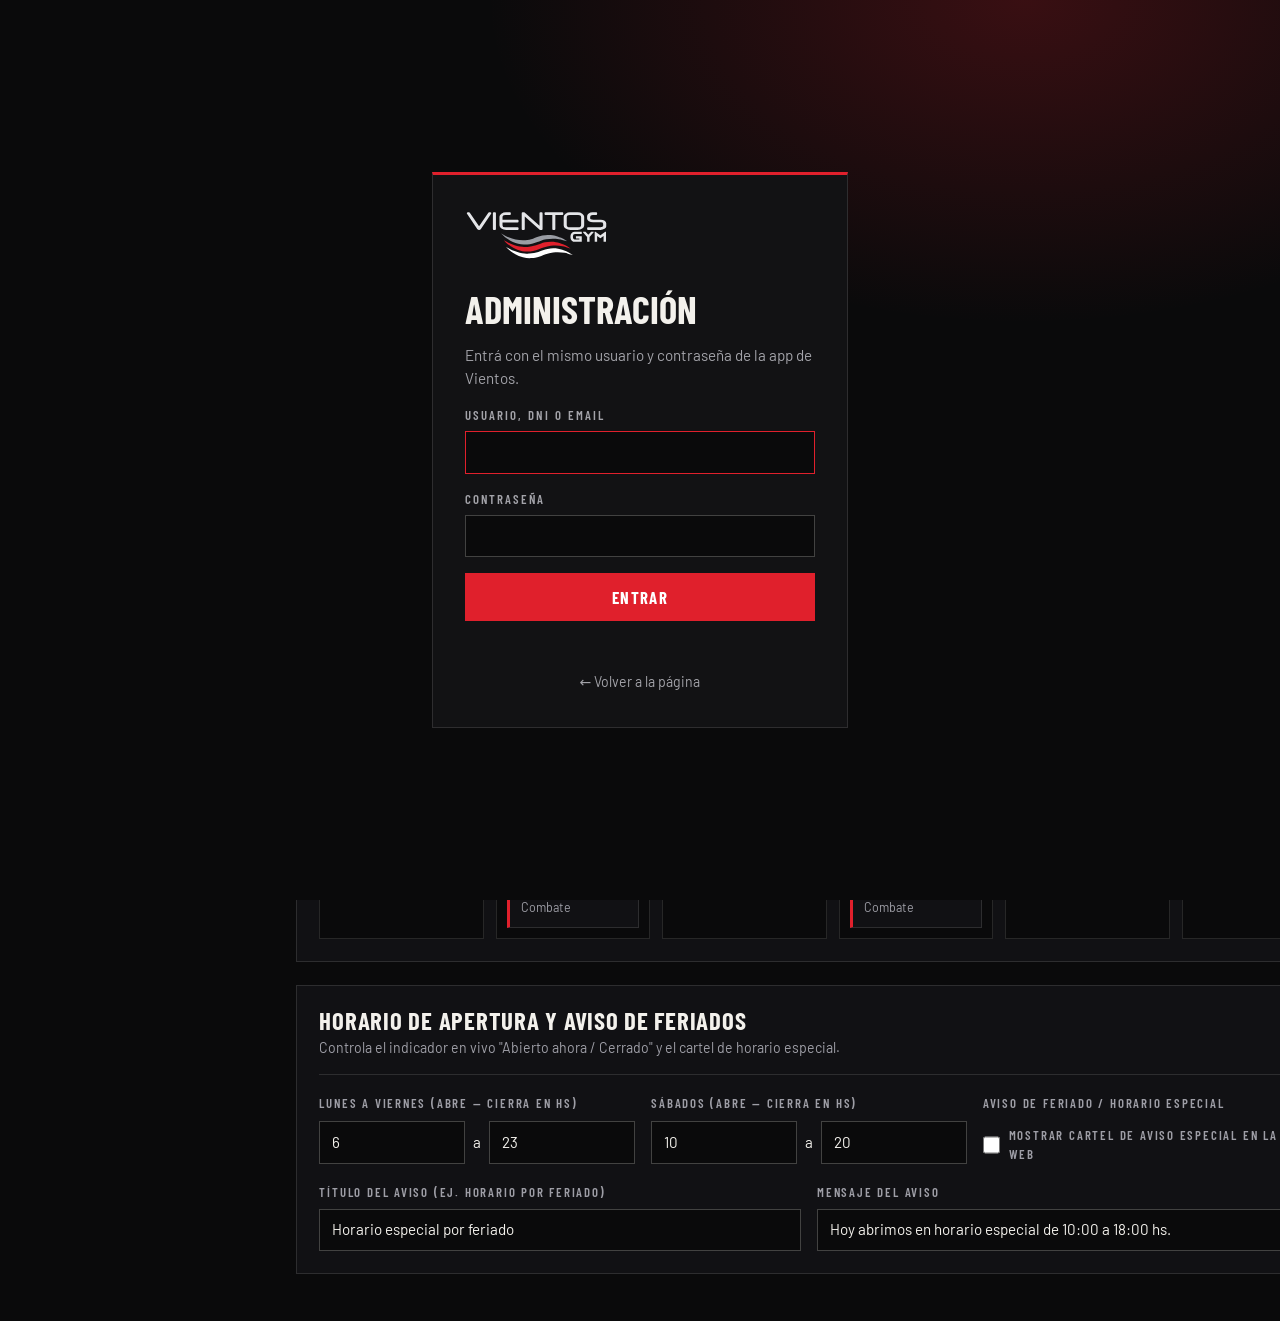
<file: admin.html>
<!doctype html>
<html lang="es-AR">
<head>
<meta charset="utf-8">
<meta name="viewport" content="width=device-width, initial-scale=1">
<title>Administración · Vientos GYM</title>
<meta name="robots" content="noindex, nofollow">
<link rel="icon" href="img/favicon.svg" type="image/svg+xml">
<link rel="stylesheet" href="css/admin.css?v=4">
</head>
<body>

<svg class="sprite" aria-hidden="true" focusable="false">
  <defs>
    <symbol id="logo-vientos" viewBox="0 0 744 258">
      <path style="fill:var(--lg-white,#fff)" fill-rule="evenodd" d="M211.8 191.2C216.1 195.91 220.51 200.48 225.32 204.68C232.18 210.67 239.64 215.94 247.25 220.94C263.17 231.39 280.62 239.81 299.14 244.43C314.21 248.19 329.21 249.45 344.7 248.44C350.71 248.05 356.7 247.35 362.62 246.21C373.09 244.19 384.4 240.74 394.44 237.11C401.83 234.44 409.08 231.42 416.51 228.86C429.01 224.54 441.86 221.1 455.02 219.53C474.16 217.26 496.06 217.51 514.98 221.27C520.71 222.41 526.4 223.81 532.01 225.47C536.72 226.85 541.36 228.44 546.03 229.93C549.59 231.07 553.17 232.12 556.76 233.16C552.74 230.13 548.69 227.16 544.39 224.55C537.63 220.45 530.44 217.05 523.24 213.8C509.79 207.75 495.69 202.95 481.14 200.4C463.74 197.34 444.22 197.65 426.91 201.11C418.7 202.75 410.62 205.06 402.74 207.88C394.85 210.7 387.16 214.04 379.18 216.61C364.71 221.28 349.64 224.12 334.48 225.17C325.57 225.79 316.66 225.45 307.77 224.6C299.19 223.78 290.63 222.58 282.23 220.61C271.92 218.2 261.88 214.73 252.1 210.72C246.74 208.52 241.45 206.14 236.27 203.56C231.53 201.19 226.89 198.63 222.17 196.21C218.76 194.46 215.29 192.81 211.8 191.2Z"/>
      <path style="fill:var(--lg-red,#e0202c)" fill-rule="evenodd" d="M200.2 156.8C203.55 160.71 206.98 164.53 210.77 168.02C218.05 174.73 226.18 180.46 234.42 185.92C245.8 193.46 257.69 200.2 270.49 205.05C296.31 214.84 324.29 217.02 351.38 211.82C361.54 209.87 371.53 206.92 381.26 203.44C389.35 200.55 397.27 197.22 405.4 194.44C417.79 190.22 430.47 187.01 443.48 185.4C463.03 182.98 485.59 183.31 504.9 187.32C510.04 188.38 515.13 189.68 520.16 191.19C524.92 192.62 529.6 194.27 534.32 195.82C537.93 197 541.56 198.09 545.2 199.15C542.62 197.14 540.02 195.15 537.31 193.31C531.31 189.24 524.86 185.81 518.39 182.54C514.36 180.49 510.26 178.56 506.09 176.83C495.09 172.27 481.54 168.15 469.81 166.16C451.83 163.1 431.42 163.48 413.58 167.18C405.71 168.82 397.96 171.06 390.41 173.81C382.6 176.66 375 180.02 367.08 182.59C353.01 187.15 338.34 189.83 323.59 190.91C314.11 191.61 304.63 191.23 295.18 190.3C275.59 188.36 260.82 184.75 242.56 177.37C236.32 174.85 230.18 172.09 224.18 169.07C219.5 166.71 214.92 164.17 210.27 161.75C206.95 160.03 203.58 158.4 200.2 156.8Z"/>
      <path style="fill:var(--lg-black,#9a9da4)" fill-rule="evenodd" d="M186.5 121.8C192.18 127.34 197.96 132.76 204.09 137.8C209.49 142.24 215.14 146.35 220.95 150.24C237.8 161.51 255.52 170.23 275.35 174.89C284.44 177.03 293.75 178.24 303.09 178.56C323.41 179.25 339.38 176.62 358.72 170.62C363.8 169.03 368.83 167.28 373.81 165.38C379.98 163.04 386.08 160.54 392.31 158.4C400.96 155.42 409.86 153.15 418.84 151.45C432.57 148.86 446.64 147.56 460.61 148.11C466.04 148.33 471.44 148.84 476.83 149.48C482.63 150.18 488.42 151.02 494.14 152.25C502.54 154.05 510.66 156.77 518.82 159.44C522.58 160.67 526.36 161.85 530.15 163.01C526.25 160.22 522.33 157.48 518.23 154.99C511.31 150.79 504.04 147.14 496.63 143.89C490.54 141.22 484.3 138.89 477.96 136.86C461.24 131.51 445.66 129.04 428.1 129.19C418.45 129.27 408.81 130.21 399.36 132.2C390.3 134.1 381.48 136.94 372.82 140.17C365.65 142.85 358.61 145.87 351.35 148.28C338.82 152.43 325.66 155.03 312.5 155.99C281.61 158.24 253.3 152.46 224.81 140.69C219.71 138.58 214.67 136.31 209.73 133.83C205.22 131.57 200.8 129.13 196.34 126.78C193.09 125.07 189.8 123.42 186.5 121.8Z"/>
      <path style="fill:var(--lg-txt,#e4e5e8)" fill-rule="evenodd" d="M14.43 12L20.94 12A4.6 4.6 0 0 1 24.75 14.02L72.6 84.6L120.45 14.02A4.6 4.6 0 0 1 124.26 12L130.77 12A5 5 0 0 1 134.9 19.81L82.02 97.81A11.38 11.38 0 0 1 63.18 97.81L10.3 19.81A5 5 0 0 1 14.43 12ZM148.6 12L155.2 12A4.6 4.6 0 0 1 159.8 16.6L159.8 98.2A4.6 4.6 0 0 1 155.2 102.8L148.6 102.8A4.6 4.6 0 0 1 144 98.2L144 16.6A4.6 4.6 0 0 1 148.6 12ZM212 12L232.2 12A4.6 4.6 0 0 1 236.8 16.6L236.8 21.2A4.6 4.6 0 0 1 232.2 25.8L206.3 25.8A12.5 9.2 0 0 0 193.8 35L193.8 51L271.6 51A5.2 5.2 0 0 1 276.8 56.2L276.8 59.6A5.2 5.2 0 0 1 271.6 64.8L193.8 64.8L193.8 79.5A13 9.5 0 0 0 206.8 89L271.6 89A5.2 5.2 0 0 1 276.8 94.2L276.8 97.6A5.2 5.2 0 0 1 271.6 102.8L212.5 102.8A34.5 23.5 0 0 1 178 79.3L178 35A34 23 0 0 1 212 12ZM297.6 12L305.16 12A4.6 4.6 0 0 1 308.2 13.15L385 80.9L385 16.6A4.6 4.6 0 0 1 389.6 12L396.2 12A4.6 4.6 0 0 1 400.8 16.6L400.8 98.2A4.6 4.6 0 0 1 396.2 102.8L388.94 102.8A4.6 4.6 0 0 1 385.9 101.65L308.8 33.6L308.8 98.2A4.6 4.6 0 0 1 304.2 102.8L297.6 102.8A4.6 4.6 0 0 1 293 98.2L293 16.6A4.6 4.6 0 0 1 297.6 12ZM415.6 12L503.2 12A4.6 4.6 0 0 1 507.8 16.6L507.8 21.2A4.6 4.6 0 0 1 503.2 25.8L466.8 25.8L466.8 98.2A4.6 4.6 0 0 1 462.2 102.8L455.6 102.8A4.6 4.6 0 0 1 451 98.2L451 25.8L415.6 25.8A4.6 4.6 0 0 1 411 21.2L411 16.6A4.6 4.6 0 0 1 415.6 12ZM544 12L581.8 12A34 23 0 0 1 615.8 35L615.8 79.8A34 23 0 0 1 581.8 102.8L544 102.8A34 23 0 0 1 510 79.8L510 35A34 23 0 0 1 544 12ZM540.8 25.8L585 25.8A15 12 0 0 1 600 37.8L600 77A15 12 0 0 1 585 89L540.8 89A15 12 0 0 1 525.8 77L525.8 37.8A15 12 0 0 1 540.8 25.8ZM682.8 16.6L682.8 21.2A4.6 4.6 0 0 1 678.2 25.8L659.8 25.8A13 8.5 0 0 0 646.8 34.3L646.8 42.5A16 7.5 0 0 0 662.8 50L701.8 50A28 19 0 0 1 729.8 69L729.8 84.8A30 18 0 0 1 699.8 102.8L635.6 102.8A4.6 4.6 0 0 1 631 98.2L631 93.6A4.6 4.6 0 0 1 635.6 89L700 89A14 7.5 0 0 0 714 81.5L714 71.3A12 7.5 0 0 0 702 63.8L662 63.8A31 18 0 0 1 631 45.8L631 31A28 19 0 0 1 659 12L678.2 12A4.6 4.6 0 0 1 682.8 16.6ZM602.2 112.8L567 112.8A22 22 0 0 0 545 134.8L545 143.1A23.5 21.5 0 0 0 568.5 164.6L602.2 164.6A1.2 1.2 0 0 0 603.4 163.4L603.4 136.5A1.2 1.2 0 0 0 602.2 135.3L574.4 135.3A1.2 1.2 0 0 0 573.2 136.5L573.2 145.7A1.2 1.2 0 0 0 574.4 146.9L591 146.9L591 153L571.8 153A14 12.5 0 0 1 557.8 140.5L557.8 134A10.5 9.5 0 0 1 568.3 124.5L602.2 124.5A1.2 1.2 0 0 0 603.4 123.3L603.4 114A1.2 1.2 0 0 0 602.2 112.8ZM610.63 112.8L623.05 112.8A1.2 1.2 0 0 1 623.96 113.21L637.3 128.55L650.64 113.21A1.2 1.2 0 0 1 651.55 112.8L663.97 112.8A1.2 1.2 0 0 1 664.87 114.79L643.6 139.25L643.6 163.4A1.2 1.2 0 0 1 642.4 164.6L632.2 164.6A1.2 1.2 0 0 1 631 163.4L631 139.25L609.73 114.79A1.2 1.2 0 0 1 610.63 112.8ZM671.4 112.8L673.11 112.8A1.2 1.2 0 0 1 673.81 113.02L698.88 130.97A0.8 0.8 0 0 0 699.82 130.97L724.89 113.02A1.2 1.2 0 0 1 725.59 112.8L727.3 112.8A1.2 1.2 0 0 1 728.5 114L728.5 163.4A1.2 1.2 0 0 1 727.3 164.6L717.2 164.6A1.2 1.2 0 0 1 716 163.4L716 134.35L699.35 146.2L682.8 134.35L682.8 163.4A1.2 1.2 0 0 1 681.6 164.6L671.4 164.6A1.2 1.2 0 0 1 670.2 163.4L670.2 114A1.2 1.2 0 0 1 671.4 112.8Z"/>
    </symbol>
    <symbol id="i-plus" viewBox="0 0 24 24"><path fill="none" stroke="currentColor" stroke-width="2" stroke-linecap="round" d="M12 5v14M5 12h14"/></symbol>
    <symbol id="i-close" viewBox="0 0 24 24"><path fill="none" stroke="currentColor" stroke-width="2" stroke-linecap="round" d="M6 6l12 12M18 6 6 18"/></symbol>
    <symbol id="i-check" viewBox="0 0 24 24"><path fill="none" stroke="currentColor" stroke-width="2" stroke-linecap="round" stroke-linejoin="round" d="M5 12.5l4.5 4.5L19 7.5"/></symbol>
  </defs>
</svg>

<section class="adm-login" data-login aria-labelledby="login-titulo">
  <form class="adm-login__caja" data-login-form>
    <a href="index.html" class="adm-login__logo" aria-label="Volver a la página">
      <svg viewBox="0 0 744 258"><use href="#logo-vientos"/></svg>
    </a>
    <h1 class="adm-login__titulo" id="login-titulo">Administración</h1>
    <p class="adm-login__sub">Entrá con el mismo usuario y contraseña de la app de Vientos.</p>
    <label class="adm-campo">
      <span>Usuario, DNI o email</span>
      <input class="adm-input" type="text" name="usuario" autocomplete="username" required data-login-usuario>
    </label>
    <label class="adm-campo">
      <span>Contraseña</span>
      <input class="adm-input" type="password" name="clave" autocomplete="current-password" required data-login-clave>
    </label>
    <button type="submit" class="adm-btn adm-btn--red adm-login__entrar" data-login-entrar>Entrar</button>
    <p class="adm-login__error" data-login-error role="alert"></p>
    <a class="adm-login__volver" href="index.html">← Volver a la página</a>
  </form>
</section>

<header class="adm-top">
  <div class="adm-top__izq">
    <a href="index.html" aria-label="Volver al sitio web">
      <svg class="adm-top__logo" viewBox="0 0 744 258"><use href="#logo-vientos"/></svg>
    </a>
    <span class="adm-top__badge">Panel Admin</span>
    <span class="adm-top__usuario" data-usuario-sesion></span>
  </div>
  <div class="adm-top__der">
    <a class="adm-btn" href="index.html" target="_blank" rel="noopener">Ver página web ↗</a>
    <button type="button" class="adm-btn" data-sb-salir>Salir</button>
    <button type="button" class="adm-btn adm-btn--red" data-guardar-todo>
      <svg class="ico"><use href="#i-check"/></svg><span>Guardar y publicar</span>
    </button>
  </div>
</header>

<div class="adm-layout">
  <nav class="adm-nav" aria-label="Secciones del administrador" data-adm-tabs>
    <button type="button" class="adm-nav__btn is-active" data-tab="horarios">Horarios y Clases</button>
    <button type="button" class="adm-nav__btn" data-tab="shop">Shop / Productos</button>
    <button type="button" class="adm-nav__btn" data-tab="servicios">Servicios y Planes</button>
    <button type="button" class="adm-nav__btn" data-tab="convenios">Convenios y Contacto</button>
  </nav>

  <main class="adm-main">

    <!-- 1. HORARIOS Y PROGRAMACIÓN SEMANAL -->
    <section class="adm-panel" data-panel="horarios">
      <div class="adm-sec">
        <div class="adm-sec__cab">
          <div>
            <h2 class="adm-sec__titulo">Programación Semanal (Lunes a Sábado)</h2>
            <p class="adm-sec__sub">Agregá, editá o quitá turnos de clases. Se actualizan automáticamente en la grilla interactiva de la web.</p>
          </div>
          <button type="button" class="adm-btn adm-btn--red" data-nueva-clase>
            <svg class="ico"><use href="#i-plus"/></svg><span>Nuevo turno de clase</span>
          </button>
        </div>
        <div class="adm-semana" data-adm-semana></div>
      </div>

      <div class="adm-sec">
        <div class="adm-sec__cab">
          <div>
            <h2 class="adm-sec__titulo">Horario de Apertura y Aviso de Feriados</h2>
            <p class="adm-sec__sub">Controla el indicador en vivo "Abierto ahora / Cerrado" y el cartel de horario especial.</p>
          </div>
        </div>
        <div class="adm-grid-3" style="margin-bottom:1.2rem">
          <div class="adm-campo">
            <label>Lunes a viernes (Abre — Cierra en hs)</label>
            <div style="display:flex;gap:.5rem;align-items:center">
              <input type="number" class="adm-input" min="0" max="24" data-hor-lv-abre>
              <span>a</span>
              <input type="number" class="adm-input" min="0" max="24" data-hor-lv-cierra>
            </div>
          </div>
          <div class="adm-campo">
            <label>Sábados (Abre — Cierra en hs)</label>
            <div style="display:flex;gap:.5rem;align-items:center">
              <input type="number" class="adm-input" min="0" max="24" data-hor-sab-abre>
              <span>a</span>
              <input type="number" class="adm-input" min="0" max="24" data-hor-sab-cierra>
            </div>
          </div>
          <div class="adm-campo">
            <label>Aviso de Feriado / Horario Especial</label>
            <label class="adm-check" style="margin-top:.4rem">
              <input type="checkbox" data-aviso-activo>
              <span>Mostrar cartel de aviso especial en la web</span>
            </label>
          </div>
        </div>
        <div class="adm-grid-2">
          <div class="adm-campo">
            <label>Título del aviso (ej. Horario por feriado)</label>
            <input type="text" class="adm-input" data-aviso-titulo placeholder="Horario especial por feriado">
          </div>
          <div class="adm-campo">
            <label>Mensaje del aviso</label>
            <input type="text" class="adm-input" data-aviso-texto placeholder="Hoy abrimos de 10:00 a 16:00 hs.">
          </div>
        </div>
      </div>
    </section>

    <!-- 2. SHOP / PRODUCTOS -->
    <section class="adm-panel" data-panel="shop" hidden>
      <div class="adm-sec">
        <div class="adm-sec__cab">
          <div>
            <h2 class="adm-sec__titulo">Catálogo Vientos Store</h2>
            <p class="adm-sec__sub">Gestioná productos, precios, stock, talles, colores y subí fotos reales o usá las ilustraciones SVG.</p>
          </div>
          <button type="button" class="adm-btn adm-btn--red" data-nuevo-prod>
            <svg class="ico"><use href="#i-plus"/></svg><span>Nuevo producto</span>
          </button>
        </div>
        <div class="adm-prods" data-adm-prods></div>
      </div>
    </section>

    <!-- 3. SERVICIOS Y PLANES -->
    <section class="adm-panel" data-panel="servicios" hidden>
      <div class="adm-sec">
        <div class="adm-sec__cab">
          <div>
            <h2 class="adm-sec__titulo">Planes y Pases</h2>
            <p class="adm-sec__sub">Editá los 3 planes destacados de la sección Planes (nombre, precio o consultar, descripción e ítems).</p>
          </div>
        </div>
        <div class="adm-cards" data-adm-planes></div>
      </div>

      <div class="adm-sec">
        <div class="adm-sec__cab">
          <div>
            <h2 class="adm-sec__titulo">Disciplinas y Servicios</h2>
            <p class="adm-sec__sub">Editá textos, resumen de horarios, profesor asignado o foto de cada disciplina.</p>
          </div>
        </div>
        <div class="adm-cards" data-adm-servicios></div>
      </div>
    </section>

    <!-- 4. CONVENIOS Y CONTACTO -->
    <section class="adm-panel" data-panel="convenios" hidden>
      <div class="adm-sec">
        <div class="adm-sec__cab">
          <div>
            <h2 class="adm-sec__titulo">Empresas y Sindicatos con Convenio</h2>
            <p class="adm-sec__sub">Se muestran en las cintas en movimiento de la sección Convenios.</p>
          </div>
        </div>
        <form data-form-convenio style="display:flex;gap:.6rem;max-width:28rem">
          <input type="text" class="adm-input" data-input-convenio placeholder="Nombre de empresa o gremio..." required>
          <button type="submit" class="adm-btn adm-btn--red">Sumar</button>
        </form>
        <div class="adm-chips" data-adm-convenios></div>
      </div>

      <div class="adm-sec">
        <div class="adm-sec__cab">
          <div>
            <h2 class="adm-sec__titulo">WhatsApp y Enlaces de Contacto</h2>
            <p class="adm-sec__sub">Número al que llegan los pedidos del Shop y las consultas de clases.</p>
          </div>
        </div>
        <div class="adm-grid-2">
          <div class="adm-campo">
            <label>WhatsApp (con código de país, sin + ni espacios)</label>
            <input type="text" class="adm-input" data-cfg-wa placeholder="5492966218045">
          </div>
          <div class="adm-campo">
            <label>Teléfono visible</label>
            <input type="text" class="adm-input" data-cfg-tel placeholder="2966 21-8045">
          </div>
          <div class="adm-campo">
            <label>Link de Instagram</label>
            <input type="url" class="adm-input" data-cfg-ig>
          </div>
        </div>
      </div>
    </section>

  </main>
</div>

<!-- MODAL CREAR / EDITAR TURNO DE CLASE -->
<dialog class="adm-modal" id="modal-clase">
  <form method="dialog" data-form-clase>
    <div class="adm-modal__cab">
      <h3 data-modal-clase-tit>Turno de clase</h3>
      <button type="button" class="adm-btn adm-btn--sm" data-cerrar-modal="modal-clase"><svg class="ico"><use href="#i-close"/></svg></button>
    </div>
    <div class="adm-modal__cuerpo">
      <input type="hidden" data-cl-id>
      <div class="adm-grid-2">
        <div class="adm-campo">
          <label>Disciplina / Servicio</label>
          <select class="adm-select" data-cl-srv required></select>
        </div>
        <div class="adm-campo">
          <label>Horario (HH:MM)</label>
          <input type="time" class="adm-input" data-cl-hora required>
        </div>
      </div>
      <div class="adm-campo">
        <label>Días en que se dicta este turno</label>
        <div class="adm-dias-check" data-cl-dias>
          <button type="button" class="adm-dia-toggle" data-d="1" aria-pressed="false">Lunes</button>
          <button type="button" class="adm-dia-toggle" data-d="2" aria-pressed="false">Martes</button>
          <button type="button" class="adm-dia-toggle" data-d="3" aria-pressed="false">Miércoles</button>
          <button type="button" class="adm-dia-toggle" data-d="4" aria-pressed="false">Jueves</button>
          <button type="button" class="adm-dia-toggle" data-d="5" aria-pressed="false">Viernes</button>
          <button type="button" class="adm-dia-toggle" data-d="6" aria-pressed="false">Sábado</button>
        </div>
      </div>
      <div class="adm-campo">
        <label>Profesor/a o subtítulo</label>
        <input type="text" class="adm-input" data-cl-profe placeholder="Ej. Ezequiel Zanca">
      </div>
    </div>
    <div class="adm-modal__pie">
      <button type="button" class="adm-btn adm-btn--danger" data-cl-borrar style="margin-right:auto" hidden>Eliminar turno</button>
      <button type="button" class="adm-btn" data-cerrar-modal="modal-clase">Cancelar</button>
      <button type="submit" class="adm-btn adm-btn--red">Guardar turno</button>
    </div>
  </form>
</dialog>

<!-- MODAL CREAR / EDITAR PRODUCTO DEL SHOP -->
<dialog class="adm-modal" id="modal-prod">
  <form method="dialog" data-form-prod>
    <div class="adm-modal__cab">
      <h3 data-modal-prod-tit>Producto del Shop</h3>
      <button type="button" class="adm-btn adm-btn--sm" data-cerrar-modal="modal-prod"><svg class="ico"><use href="#i-close"/></svg></button>
    </div>
    <div class="adm-modal__cuerpo">
      <input type="hidden" data-pr-id>
      <div class="adm-grid-2">
        <div class="adm-campo">
          <label>Nombre del producto</label>
          <input type="text" class="adm-input" data-pr-nombre required placeholder="Ej. Remera Oversize">
        </div>
        <div class="adm-campo">
          <label>Categoría</label>
          <select class="adm-select" data-pr-cat>
            <option value="ropa">Ropa</option>
            <option value="suplementos">Suplementos</option>
          </select>
        </div>
      </div>
      <div class="adm-grid-3">
        <div class="adm-campo">
          <label>Precio en $ (vacío = Consultar)</label>
          <input type="number" class="adm-input" data-pr-precio min="0" step="100" placeholder="Ej. 28000">
        </div>
        <div class="adm-campo">
          <label>Estado de Stock</label>
          <select class="adm-select" data-pr-stock>
            <option value="disponible">Disponible</option>
            <option value="ultimas">Últimas unidades</option>
            <option value="agotado">Sin stock</option>
          </select>
        </div>
        <div class="adm-campo">
          <label>Ilustración por defecto</label>
          <select class="adm-select" data-pr-forma>
            <option value="remera">Remera</option>
            <option value="buzo">Buzo Canguro</option>
            <option value="musculosa">Musculosa</option>
            <option value="top">Top Deportivo</option>
            <option value="creatina">Creatina</option>
            <option value="shaker">Shaker</option>
          </select>
        </div>
      </div>
      <div class="adm-campo">
        <label>Descripción corta</label>
        <input type="text" class="adm-input" data-pr-desc required placeholder="Corte amplio con el logo Vientos al frente.">
      </div>
      <div class="adm-grid-2">
        <div class="adm-campo">
          <label>Colores (separados por coma)</label>
          <input type="text" class="adm-input" data-pr-colores placeholder="Negro, Blanco, Rojo">
        </div>
        <div class="adm-campo">
          <label>Talles o Presentaciones (separados por coma)</label>
          <input type="text" class="adm-input" data-pr-talles placeholder="S, M, L, XL o 300 g, 500 g">
        </div>
      </div>
      <div class="adm-campo">
        <label>Foto del producto (opcional · si queda vacío se usa la ilustración SVG)</label>
        <div style="display:flex;gap:.6rem;align-items:center">
          <input type="text" class="adm-input" data-pr-img placeholder="Ruta o URL de imagen, o subí un archivo ->">
          <label class="adm-btn adm-btn--sm" style="flex:none;cursor:pointer">
            <span>Subir foto</span>
            <input type="file" accept="image/*" data-pr-file hidden>
          </label>
          <button type="button" class="adm-btn adm-btn--sm" style="flex:none" data-pr-sin-foto>Quitar foto</button>
        </div>
      </div>
      <label class="adm-check">
        <input type="checkbox" data-pr-nuevo>
        <span>Destacar con etiqueta "NUEVO"</span>
      </label>
    </div>
    <div class="adm-modal__pie">
      <button type="button" class="adm-btn adm-btn--danger" data-pr-borrar style="margin-right:auto" hidden>Eliminar producto</button>
      <button type="button" class="adm-btn" data-cerrar-modal="modal-prod">Cancelar</button>
      <button type="submit" class="adm-btn adm-btn--red">Guardar producto</button>
    </div>
  </form>
</dialog>

<div class="adm-toast" data-toast role="status">Cambios guardados</div>

<script src="js/datos.js?v=12"></script>
<script src="js/admin.js?v=7"></script>
</body>
</html>
</file>
<file: css/admin.css>
/* Vientos GYM · Panel de Administración */
@font-face { font-family: "Barlow"; src: url(../fonts/barlow-400.woff2) format("woff2"); font-weight: 400; font-display: swap; }
@font-face { font-family: "Barlow"; src: url(../fonts/barlow-500.woff2) format("woff2"); font-weight: 500; font-display: swap; }
@font-face { font-family: "Barlow"; src: url(../fonts/barlow-600.woff2) format("woff2"); font-weight: 600; font-display: swap; }
@font-face { font-family: "Barlow"; src: url(../fonts/barlow-700.woff2) format("woff2"); font-weight: 700; font-display: swap; }
@font-face { font-family: "Barlow Condensed"; src: url(../fonts/barlowc-600.woff2) format("woff2"); font-weight: 600; font-display: swap; }
@font-face { font-family: "Barlow Condensed"; src: url(../fonts/barlowc-700.woff2) format("woff2"); font-weight: 700; font-display: swap; }
@font-face { font-family: "Barlow Condensed"; src: url(../fonts/barlowc-700i.woff2) format("woff2"); font-weight: 700; font-style: italic; font-display: swap; }

:root {
  --ink: #0a0a0b;
  --ink-2: #111114;
  --ink-3: #18181c;
  --ink-4: #232329;
  --bone: #f3f1ec;
  --soft: rgba(243, 241, 236, .78);
  --mute: #9e9ea6;
  --dim: #686870;
  --line: rgba(243, 241, 236, .12);
  --line-2: rgba(243, 241, 236, .24);
  --red: #e0202c;
  --red-2: #b8141d;
  --ok: #46d27b;
  --warn: #f0a830;
  --display: "Barlow Condensed", sans-serif;
  --body: "Barlow", system-ui, -apple-system, sans-serif;
}

* { box-sizing: border-box; margin: 0; padding: 0; }
body {
  background: var(--ink);
  color: var(--bone);
  font-family: var(--body);
  font-size: .95rem;
  line-height: 1.5;
  min-height: 100vh;
  -webkit-font-smoothing: antialiased;
}
button, input, select, textarea { font: inherit; color: inherit; }
button { cursor: pointer; background: none; border: 0; }
a { color: inherit; text-decoration: none; }
ul { list-style: none; }

.sprite { position: absolute; width: 0; height: 0; overflow: hidden; }
.ico { width: 1.15em; height: 1.15em; flex: none; }

/* Barra superior */
.adm-top {
  position: sticky;
  top: 0;
  z-index: 50;
  background: rgba(10, 10, 11, .92);
  -webkit-backdrop-filter: blur(12px);
  backdrop-filter: blur(12px);
  border-bottom: 1px solid var(--line);
  padding: .75rem 1.5rem;
  display: flex;
  flex-wrap: wrap;
  align-items: center;
  justify-content: space-between;
  gap: 1rem;
}
.adm-top__izq { display: flex; align-items: center; gap: 1rem; }
.adm-top__logo { width: 6.8rem; height: auto; display: block; }
.adm-top__badge {
  padding: .2rem .6rem;
  background: var(--ink-3);
  border: 1px solid var(--line-2);
  font-family: var(--display);
  font-weight: 700;
  font-size: .78rem;
  letter-spacing: .16em;
  text-transform: uppercase;
  color: var(--bone);
}
.adm-top__estado {
  display: inline-flex;
  align-items: center;
  gap: .45rem;
  font-size: .82rem;
  color: var(--mute);
}
.adm-top__dot { width: .5rem; height: .5rem; border-radius: 50%; background: var(--warn); }
.adm-top__estado.is-cloud .adm-top__dot { background: var(--ok); }
.adm-top__der { display: flex; flex-wrap: wrap; align-items: center; gap: .6rem; }

/* Botones */
.adm-btn {
  height: 2.5rem;
  padding: 0 1rem;
  display: inline-flex;
  align-items: center;
  justify-content: center;
  gap: .45rem;
  font-family: var(--display);
  font-weight: 700;
  font-size: .92rem;
  letter-spacing: .08em;
  text-transform: uppercase;
  border: 1px solid var(--line-2);
  background: var(--ink-3);
  transition: background .2s, border-color .2s, color .2s;
}
.adm-btn:hover { border-color: var(--bone); background: var(--ink-4); }
.adm-btn--red { background: var(--red); border-color: var(--red); color: #fff; }
.adm-btn--red:hover { background: var(--bone); border-color: var(--bone); color: var(--ink); }
.adm-btn--sm { height: 2.1rem; padding: 0 .75rem; font-size: .82rem; }
.adm-btn--danger { color: #ff6b74; border-color: rgba(224, 32, 44, .35); }
.adm-btn--danger:hover { background: var(--red); border-color: var(--red); color: #fff; }

/* Layout principal */
.adm-layout {
  max-width: 1380px;
  margin: 0 auto;
  padding: 1.5rem;
  display: grid;
  gap: 1.5rem;
}
@media (min-width: 980px) {
  .adm-layout {
    grid-template-columns: 15.5rem 1fr;
    align-items: start;
  }
}

/* Navegación lateral */
.adm-nav {
  background: var(--ink-2);
  border: 1px solid var(--line);
  display: flex;
  overflow-x: auto;
}
.adm-nav__btn {
  flex: 1 0 auto;
  padding: .85rem 1rem;
  display: flex;
  align-items: center;
  gap: .65rem;
  font-family: var(--display);
  font-weight: 700;
  font-size: 1rem;
  letter-spacing: .08em;
  text-transform: uppercase;
  color: var(--mute);
  border-bottom: 2px solid transparent;
  transition: color .2s, background .2s, border-color .2s;
  text-align: left;
}
.adm-nav__btn:hover { color: var(--bone); background: rgba(255, 255, 255, .03); }
.adm-nav__btn.is-active {
  color: var(--bone);
  background: var(--ink-3);
  border-bottom-color: var(--red);
}
@media (min-width: 980px) {
  .adm-nav { flex-direction: column; position: sticky; top: 4.8rem; }
  .adm-nav__btn { border-bottom: 1px solid var(--line); border-left: 3px solid transparent; }
  .adm-nav__btn.is-active { border-bottom-color: var(--line); border-left-color: var(--red); }
}

/* Paneles */
.adm-panel[hidden] { display: none; }
.adm-sec {
  background: var(--ink-2);
  border: 1px solid var(--line);
  padding: 1.4rem;
  margin-bottom: 1.4rem;
}
.adm-sec__cab {
  display: flex;
  flex-wrap: wrap;
  align-items: center;
  justify-content: space-between;
  gap: .8rem;
  padding-bottom: 1rem;
  margin-bottom: 1.2rem;
  border-bottom: 1px solid var(--line);
}
.adm-sec__titulo {
  font-family: var(--display);
  font-weight: 700;
  font-size: 1.55rem;
  text-transform: uppercase;
  letter-spacing: .03em;
  line-height: 1;
}
.adm-sec__sub { color: var(--mute); font-size: .88rem; margin-top: .25rem; }

/* Formularios */
.adm-grid-2 { display: grid; gap: 1rem; }
.adm-grid-3 { display: grid; gap: 1rem; }
@media (min-width: 680px) {
  .adm-grid-2 { grid-template-columns: 1fr 1fr; }
  .adm-grid-3 { grid-template-columns: repeat(3, 1fr); }
}
.adm-campo { display: grid; gap: .38rem; }
.adm-campo label, .adm-label {
  font-family: var(--display);
  font-weight: 600;
  font-size: .8rem;
  letter-spacing: .14em;
  text-transform: uppercase;
  color: var(--mute);
}
.adm-input, .adm-select, .adm-textarea {
  width: 100%;
  background: var(--ink);
  border: 1px solid var(--line-2);
  padding: .55rem .75rem;
  color: var(--bone);
  border-radius: 0;
}
.adm-input:focus, .adm-select:focus, .adm-textarea:focus {
  outline: none;
  border-color: var(--red);
}
.adm-textarea { min-height: 4.4rem; resize: vertical; }
.adm-check {
  display: inline-flex;
  align-items: center;
  gap: .55rem;
  cursor: pointer;
  user-select: none;
  font-weight: 500;
}
.adm-check input { width: 1.1rem; height: 1.1rem; accent-color: var(--red); }

/* Grilla semanal en el Admin (Lunes a Sábado) */
.adm-semana {
  display: grid;
  gap: 1rem;
}
@media (min-width: 768px) { .adm-semana { grid-template-columns: repeat(2, 1fr); } }
@media (min-width: 1180px) { .adm-semana { grid-template-columns: repeat(6, 1fr); gap: .75rem; } }

.adm-dia {
  background: var(--ink);
  border: 1px solid var(--line);
  display: flex;
  flex-direction: column;
}
.adm-dia__cab {
  padding: .65rem .8rem;
  background: var(--ink-3);
  border-bottom: 2px solid var(--red);
  display: flex;
  justify-content: space-between;
  align-items: center;
}
.adm-dia__cab h4 {
  font-family: var(--display);
  font-weight: 700;
  font-size: 1.1rem;
  text-transform: uppercase;
  letter-spacing: .06em;
}
.adm-dia__cab span { font-size: .76rem; color: var(--mute); }
.adm-dia__lista { padding: .65rem; display: grid; gap: .55rem; flex: 1; align-content: start; }
.adm-turno {
  padding: .6rem .65rem;
  background: var(--ink-2);
  border: 1px solid var(--line);
  border-left: 3px solid var(--red);
  display: grid;
  gap: .25rem;
}
.adm-turno__top { display: flex; justify-content: space-between; align-items: center; gap: .4rem; }
.adm-turno__hora { font-family: var(--display); font-weight: 700; font-size: 1.15rem; color: var(--bone); }
.adm-turno__acc { display: flex; gap: .25rem; }
.adm-turno__acc button { padding: .15rem .35rem; font-size: .76rem; color: var(--mute); border: 1px solid var(--line); }
.adm-turno__acc button:hover { color: var(--bone); border-color: var(--bone); }
.adm-turno__srv { font-family: var(--display); font-weight: 700; text-transform: uppercase; font-size: .98rem; }
.adm-turno__profe { font-size: .78rem; color: var(--mute); }
.adm-dia__vacio { font-size: .82rem; color: var(--dim); padding: .5rem .2rem; }

/* Tarjetas de productos en el Admin */
.adm-prods {
  display: grid;
  gap: 1rem;
}
@media (min-width: 680px) { .adm-prods { grid-template-columns: repeat(2, 1fr); } }
@media (min-width: 1080px) { .adm-prods { grid-template-columns: repeat(3, 1fr); } }

.adm-prod {
  background: var(--ink);
  border: 1px solid var(--line);
  display: flex;
  flex-direction: column;
  justify-content: space-between;
}
.adm-prod__top {
  display: grid;
  grid-template-columns: 5.5rem 1fr;
  gap: .9rem;
  padding: .9rem;
}
.adm-prod__vis {
  aspect-ratio: 4 / 5;
  background: radial-gradient(circle, #28282e, #121215);
  border: 1px solid var(--line);
  position: relative;
  overflow: hidden;
  display: grid;
  place-items: center;
}
.adm-prod__vis img, .adm-prod__vis svg { width: 100%; height: 100%; object-fit: cover; }
.adm-prod__info { display: grid; gap: .25rem; align-content: start; min-width: 0; }
.adm-prod__cat { font-family: var(--display); font-weight: 600; font-size: .72rem; letter-spacing: .16em; text-transform: uppercase; color: var(--red); }
.adm-prod__nom { font-family: var(--display); font-weight: 700; font-size: 1.2rem; text-transform: uppercase; line-height: 1.05; }
.adm-prod__precio { font-family: var(--display); font-weight: 700; font-size: 1rem; color: var(--bone); }
.adm-prod__ops { font-size: .78rem; color: var(--mute); }
.adm-prod__pie {
  padding: .65rem .9rem;
  border-top: 1px solid var(--line);
  background: var(--ink-3);
  display: flex;
  justify-content: space-between;
  align-items: center;
  gap: .5rem;
}

/* Lista de servicios y planes en el Admin */
.adm-cards { display: grid; gap: 1rem; }
@media (min-width: 768px) { .adm-cards { grid-template-columns: repeat(2, 1fr); } }
.adm-card {
  background: var(--ink);
  border: 1px solid var(--line);
  padding: 1rem;
  display: grid;
  gap: .75rem;
}
.adm-card__cab { display: flex; justify-content: space-between; align-items: flex-start; gap: .6rem; }
.adm-card__tit { font-family: var(--display); font-weight: 700; font-size: 1.25rem; text-transform: uppercase; }
.adm-card__tag { font-family: var(--display); font-size: .75rem; letter-spacing: .14em; text-transform: uppercase; color: var(--red); }

/* Chips de convenios */
.adm-chips { display: flex; flex-wrap: wrap; gap: .5rem; margin-top: .8rem; }
.adm-chip {
  display: inline-flex;
  align-items: center;
  gap: .5rem;
  padding: .35rem .7rem;
  background: var(--ink);
  border: 1px solid var(--line-2);
  font-family: var(--display);
  font-weight: 600;
  font-size: .92rem;
  letter-spacing: .04em;
}
.adm-chip button { color: var(--mute); font-weight: 700; }
.adm-chip button:hover { color: var(--red); }

/* Días selector en modal */
.adm-dias-check { display: flex; flex-wrap: wrap; gap: .4rem; }
.adm-dia-toggle {
  padding: .4rem .75rem;
  border: 1px solid var(--line-2);
  background: var(--ink);
  font-family: var(--display);
  font-weight: 700;
  font-size: .88rem;
  text-transform: uppercase;
}
.adm-dia-toggle[aria-pressed="true"] {
  background: var(--red);
  border-color: var(--red);
  color: #fff;
}

/* Modal Admin */
.adm-modal {
  position: fixed;
  margin: auto;
  width: min(94vw, 38rem);
  max-height: 90vh;
  background: var(--ink-2);
  color: var(--bone);
  border: 1px solid var(--line-2);
  border-top: 3px solid var(--red);
  padding: 0;
  overflow: auto;
}
.adm-modal::backdrop { background: rgba(0, 0, 0, .78); -webkit-backdrop-filter: blur(4px); backdrop-filter: blur(4px); }
.adm-modal__cab {
  padding: 1rem 1.3rem;
  background: var(--ink-3);
  border-bottom: 1px solid var(--line);
  display: flex;
  justify-content: space-between;
  align-items: center;
}
.adm-modal__cab h3 { font-family: var(--display); font-weight: 700; font-size: 1.4rem; text-transform: uppercase; }
.adm-modal__cuerpo { padding: 1.3rem; display: grid; gap: 1rem; }
.adm-modal__pie {
  padding: 1rem 1.3rem;
  border-top: 1px solid var(--line);
  background: var(--ink-3);
  display: flex;
  justify-content: flex-end;
  gap: .6rem;
}

/* SQL code box */
.adm-sql {
  background: #070708;
  border: 1px solid var(--line);
  padding: .9rem;
  font-family: Consolas, Monaco, monospace;
  font-size: .8rem;
  color: #d5d7de;
  overflow-x: auto;
  white-space: pre;
  max-height: 18rem;
}

/* Notificación Toast */
.adm-toast {
  position: fixed;
  right: 1.2rem;
  bottom: 1.2rem;
  z-index: 200;
  padding: .75rem 1.1rem;
  background: var(--ink-3);
  border: 1px solid var(--line-2);
  border-left: 4px solid var(--ok);
  box-shadow: 0 .8rem 2rem rgba(0, 0, 0, .6);
  font-family: var(--display);
  font-weight: 600;
  letter-spacing: .04em;
  font-size: .98rem;
  opacity: 0;
  transform: translateY(.8rem);
  pointer-events: none;
  transition: opacity .25s, transform .25s;
}
.adm-toast.is-visible { opacity: 1; transform: none; }
.adm-toast.is-err { border-left-color: var(--red); }

/* ---------- Ingreso (antes del panel) ---------- */
.adm-login { position: fixed; inset: 0; z-index: 500; display: grid; place-items: center; padding: 1.5rem; background:
  radial-gradient(70% 60% at 80% 0%, rgba(224, 32, 44, .22), transparent 60%), var(--ink, #0a0a0b); }
.adm-login[hidden] { display: none; }
.adm-login__caja { width: min(100%, 26rem); display: grid; gap: 1rem; padding: 2.2rem 2rem; background: #121214; border: 1px solid rgba(243, 241, 236, .12); border-top: 3px solid var(--red); }
.adm-login__logo svg { width: 9rem; height: auto; }
.adm-login__titulo { font-family: "Barlow Condensed", sans-serif; font-weight: 700; text-transform: uppercase; font-size: 2.4rem; line-height: .95; margin-top: .6rem; }
.adm-login__sub { color: #a3a3a9; font-size: .95rem; }
.adm-login .adm-campo { display: grid; gap: .4rem; }
.adm-login .adm-campo span { font-family: "Barlow Condensed", sans-serif; font-weight: 600; font-size: .8rem; letter-spacing: .16em; text-transform: uppercase; color: #a3a3a9; }
.adm-login__entrar { width: 100%; justify-content: center; height: 3rem; font-size: 1.05rem; }
.adm-login__entrar[disabled] { opacity: .6; pointer-events: none; }
.adm-login__error { min-height: 1.2em; color: #ff6b73; font-size: .9rem; }
.adm-login__volver { color: #a3a3a9; font-size: .88rem; justify-self: center; }
.adm-login__volver:hover { color: #f3f1ec; }
.adm-top__usuario { color: #a3a3a9; font-size: .85rem; }
html.adm-bloqueado body { overflow: hidden; }
</file>
